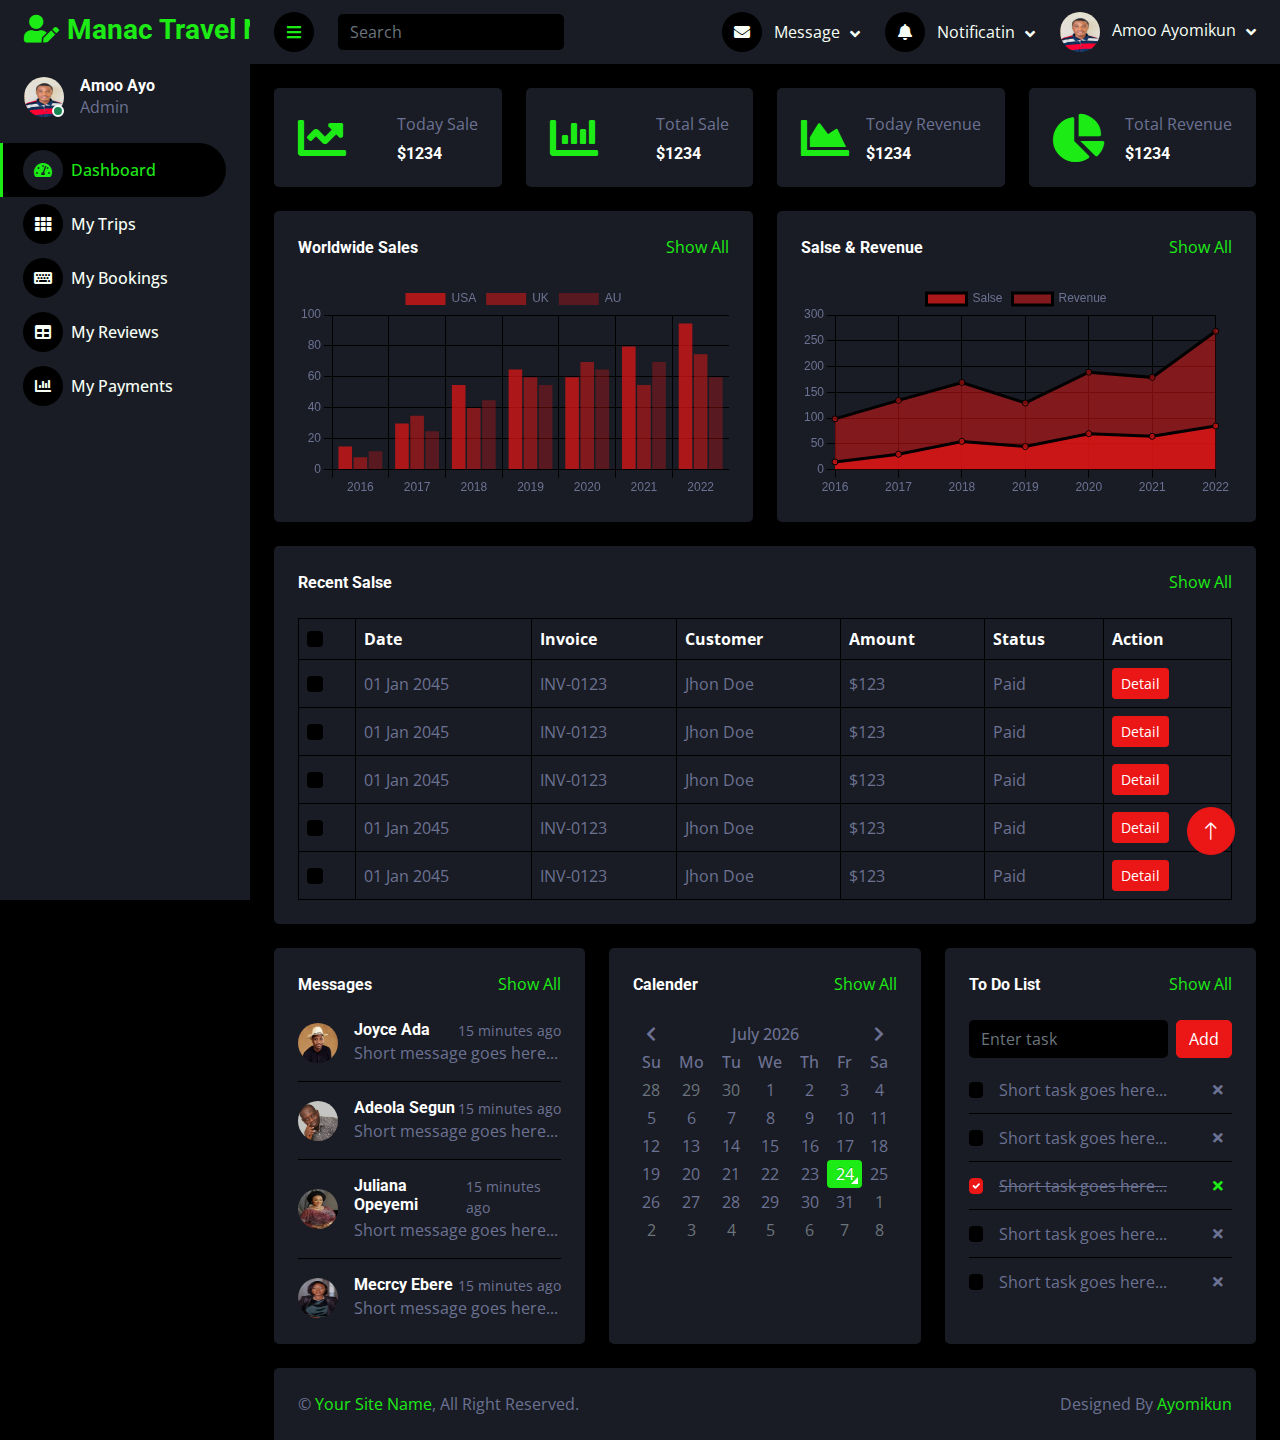
<file: dashboard.html>
<!DOCTYPE html>
<html lang="en">

<head>
    <meta charset="utf-8">
    <title>Manac Travel N Tour | Dashboard</title>
    <meta content="width=device-width, initial-scale=1.0" name="viewport">
    <meta content="" name="keywords">
    <meta content="" name="description">

    <!-- Favicon --> 
    <link rel="apple-touch-icon" sizes="180x180" href="images/favicon/apple-touch-icon.png">
    <link rel="icon" type="image/png" sizes="32x32" href="images/favicon/android-chrome-192x192.png">
    <link rel="icon" type="image/png" sizes="16x16" href="images/favicon/favicon-16x16.png">
    <link rel="manifest" href="images/favicon/favicon-32x32.png">

    <!-- Google Web Fonts -->
    <link rel="preconnect" href="https://fonts.googleapis.com">
    <link rel="preconnect" href="https://fonts.gstatic.com" crossorigin>
    <link href="https://fonts.googleapis.com/css2?family=Open+Sans:wght@400;600&family=Roboto:wght@500;700&display=swap" rel="stylesheet"> 
    
    <!-- Icon Font Stylesheet -->
    <link href="https://cdnjs.cloudflare.com/ajax/libs/font-awesome/5.10.0/css/all.min.css" rel="stylesheet">
    <link href="https://cdn.jsdelivr.net/npm/bootstrap-icons@1.4.1/font/bootstrap-icons.css" rel="stylesheet">

    <!-- Libraries Stylesheet -->
    <link href="lib/owlcarousel/assets/owl.carousel.min.css" rel="stylesheet">
    <link href="lib/tempusdominus/css/tempusdominus-bootstrap-4.min.css" rel="stylesheet" />

    <!-- Customized Bootstrap Stylesheet -->
    <link href="css/bootstrap.min.css" rel="stylesheet">

    <!-- Template Stylesheet -->
    <link href="css/style.css" rel="stylesheet">
</head>

<body>
    <!-- <div class="container-fluid position-relative d-flex p-0"> -->
        <!-- Spinner Start -->
        <!-- <div id="spinner" class="show bg-dark position-fixed translate-middle w-100 vh-100 top-50 start-50 d-flex align-items-center justify-content-center">
            <div class="spinner-border text-primary" style="width: 3rem; height: 3rem;" role="status">
                <span class="sr-only">Loading...</span>
            </div> -->
        </div>
        <!-- Spinner End -->


        <!-- Sidebar Start -->
        <div class="sidebar pe-4 pb-3">
            <nav class="navbar bg-secondary navbar-dark">
                <a href="./index.html" class="navbar-brand mx-4 mb-3">
                    <h3 class="text-primary"><i class="fa fa-user-edit me-2"></i>Manac Travel N Tour</h3>
                </a>
                <div class="d-flex align-items-center ms-4 mb-4">
                    <div class="position-relative">
                        <img class="rounded-circle" src="./img/ay.jpg" alt="" style="width: 40px; height: 40px;">
                        <div class="bg-success rounded-circle border border-2 border-white position-absolute end-0 bottom-0 p-1"></div>
                    </div>
                    <div class="ms-3">
                        <h6 class="mb-0">Amoo Ayo</h6>
                        <span>Admin</span>
                    </div>
                </div>
                <div class="navbar-nav w-100">
                    <a href="index.html" class="nav-item nav-link active"><i class="fa fa-tachometer-alt me-2"></i>Dashboard</a>
                    
                    <a href="trips.html" class="nav-item nav-link"><i class="fa fa-th me-2"></i>My Trips</a>
                    <a href="bookings.html" class="nav-item nav-link"><i class="fa fa-keyboard me-2"></i>My Bookings</a>
                    <a href="review.html" class="nav-item nav-link"><i class="fa fa-table me-2"></i>My Reviews</a>
                    <a href="payment.html" class="nav-item nav-link"><i class="fa fa-chart-bar me-2"></i>My Payments</a>
                    <!-- <div class="nav-item dropdown">
                        <a href="#" class="nav-link dropdown-toggle" data-bs-toggle="dropdown"><i class="far fa-file-alt me-2"></i>Pages</a>
                        <div class="dropdown-menu bg-transparent border-0">
                            <a href="signin.html" class="dropdown-item">Sign In</a>
                            <a href="signup.html" class="dropdown-item">Sign Up</a>
                            <a href="404.html" class="dropdown-item">404 Error</a>
                            <a href="blank.html" class="dropdown-item">Blank Page</a>
                        </div>
                    </div> -->
                </div>
            </nav>
        </div>
        <!-- Sidebar End -->


        <!-- Content Start -->
        <div class="content">
            <!-- Navbar Start -->
            <nav class="navbar navbar-expand bg-secondary navbar-dark sticky-top px-4 py-0">
                <a href="index.html" class="navbar-brand d-flex d-lg-none me-4">
                    <h2 class="text-primary mb-0"><i class="fa fa-user-edit"></i></h2>
                </a>
                <a href="#" class="sidebar-toggler flex-shrink-0">
                    <i class="fa fa-bars"></i>
                </a>
                <form class="d-none d-md-flex ms-4">
                    <input class="form-control bg-dark border-0" type="search" placeholder="Search">
                </form>
                <div class="navbar-nav align-items-center ms-auto">
                    <div class="nav-item dropdown">
                        <a href="#" class="nav-link dropdown-toggle" data-bs-toggle="dropdown">
                            <i class="fa fa-envelope me-lg-2"></i>
                            <span class="d-none d-lg-inline-flex">Message</span>
                        </a>
                        <div class="dropdown-menu dropdown-menu-end bg-secondary border-0 rounded-0 rounded-bottom m-0">
                            <a href="#" class="dropdown-item">
                                <div class="d-flex align-items-center">
                                    <img class="rounded-circle" src="img/images.jfif" alt="" style="width: 40px; height: 40px;">
                                    <div class="ms-2">
                                        <h6 class="fw-normal mb-0">Barakat send you a message</h6>
                                        <small>15 minutes ago</small>
                                    </div>
                                </div>
                            </a>
                            <hr class="dropdown-divider">
                            <a href="#" class="dropdown-item">
                                <div class="d-flex align-items-center">
                                    <img class="rounded-circle" src="./img/ay.jpg" alt="" style="width: 40px; height: 40px;">
                                    <div class="ms-2">
                                        <h6 class="fw-normal mb-0">Ayo send you a message</h6>
                                        <small>15 minutes ago</small>
                                    </div>
                                </div>
                            </a>
                            <hr class="dropdown-divider">
                            <a href="#" class="dropdown-item">
                                <div class="d-flex align-items-center">
                                    <img class="rounded-circle" src="/img/download.jfif" alt="" style="width: 40px; height: 40px;">
                                    <div class="ms-2">
                                        <h6 class="fw-normal mb-0">Michael send you a message</h6>
                                        <small>15 minutes ago</small>
                                    </div>
                                </div>
                            </a>
                            <hr class="dropdown-divider">
                            <a href="#" class="dropdown-item text-center">See all message</a>
                        </div>
                    </div>
                    <div class="nav-item dropdown">
                        <a href="#" class="nav-link dropdown-toggle" data-bs-toggle="dropdown">
                            <i class="fa fa-bell me-lg-2"></i>
                            <span class="d-none d-lg-inline-flex">Notificatin</span>
                        </a>
                        <div class="dropdown-menu dropdown-menu-end bg-secondary border-0 rounded-0 rounded-bottom m-0">
                            <a href="#" class="dropdown-item">
                                <h6 class="fw-normal mb-0">Profile updated</h6>
                                <small>15 minutes ago</small>
                            </a>
                            <hr class="dropdown-divider">
                            <a href="#" class="dropdown-item">
                                <h6 class="fw-normal mb-0">New user added</h6>
                                <small>15 minutes ago</small>
                            </a>
                            <hr class="dropdown-divider">
                            <a href="#" class="dropdown-item">
                                <h6 class="fw-normal mb-0">Password changed</h6>
                                <small>15 minutes ago</small>
                            </a>
                            <hr class="dropdown-divider">
                            <a href="#" class="dropdown-item text-center">See all notifications</a>
                        </div>
                    </div>
                    <div class="nav-item dropdown">
                        <a href="#" class="nav-link dropdown-toggle" data-bs-toggle="dropdown">
                            <img class="rounded-circle me-lg-2" src="img/ay.jpg" alt="" style="width: 40px; height: 40px;">
                            <span class="d-none d-lg-inline-flex">Amoo Ayomikun</span>
                        </a>
                        <div class="dropdown-menu dropdown-menu-end bg-secondary border-0 rounded-0 rounded-bottom m-0">
                            <a href="#" class="dropdown-item">My Profile</a>
                            <a href="#" class="dropdown-item">Settings</a>
                            <a href="#" class="dropdown-item">Log Out</a>
                        </div>
                    </div>
                </div>
            </nav>
            <!-- Navbar End -->


            <!-- Sale & Revenue Start -->
            <div class="container-fluid pt-4 px-4">
                <div class="row g-4">
                    <div class="col-sm-6 col-xl-3">
                        <div class="bg-secondary rounded d-flex align-items-center justify-content-between p-4">
                            <i class="fa fa-chart-line fa-3x text-primary"></i>
                            <div class="ms-3">
                                <p class="mb-2">Today Sale</p>
                                <h6 class="mb-0">$1234</h6>
                            </div>
                        </div>
                    </div>
                    <div class="col-sm-6 col-xl-3">
                        <div class="bg-secondary rounded d-flex align-items-center justify-content-between p-4">
                            <i class="fa fa-chart-bar fa-3x text-primary"></i>
                            <div class="ms-3">
                                <p class="mb-2">Total Sale</p>
                                <h6 class="mb-0">$1234</h6>
                            </div>
                        </div>
                    </div>
                    <div class="col-sm-6 col-xl-3">
                        <div class="bg-secondary rounded d-flex align-items-center justify-content-between p-4">
                            <i class="fa fa-chart-area fa-3x text-primary"></i>
                            <div class="ms-3">
                                <p class="mb-2">Today Revenue</p>
                                <h6 class="mb-0">$1234</h6>
                            </div>
                        </div>
                    </div>
                    <div class="col-sm-6 col-xl-3">
                        <div class="bg-secondary rounded d-flex align-items-center justify-content-between p-4">
                            <i class="fa fa-chart-pie fa-3x text-primary"></i>
                            <div class="ms-3">
                                <p class="mb-2">Total Revenue</p>
                                <h6 class="mb-0">$1234</h6>
                            </div>
                        </div>
                    </div>
                </div>
            </div>
            <!-- Sale & Revenue End -->


            <!-- Sales Chart Start -->
            <div class="container-fluid pt-4 px-4">
                <div class="row g-4">
                    <div class="col-sm-12 col-xl-6">
                        <div class="bg-secondary text-center rounded p-4">
                            <div class="d-flex align-items-center justify-content-between mb-4">
                                <h6 class="mb-0">Worldwide Sales</h6>
                                <a href="">Show All</a>
                            </div>
                            <canvas id="worldwide-sales"></canvas>
                        </div>
                    </div>
                    <div class="col-sm-12 col-xl-6">
                        <div class="bg-secondary text-center rounded p-4">
                            <div class="d-flex align-items-center justify-content-between mb-4">
                                <h6 class="mb-0">Salse & Revenue</h6>
                                <a href="">Show All</a>
                            </div>
                            <canvas id="salse-revenue"></canvas>
                        </div>
                    </div>
                </div>
            </div>
            <!-- Sales Chart End -->


            <!-- Recent Sales Start -->
            <div class="container-fluid pt-4 px-4">
                <div class="bg-secondary text-center rounded p-4">
                    <div class="d-flex align-items-center justify-content-between mb-4">
                        <h6 class="mb-0">Recent Salse</h6>
                        <a href="">Show All</a>
                    </div>
                    <div class="table-responsive">
                        <table class="table text-start align-middle table-bordered table-hover mb-0">
                            <thead>
                                <tr class="text-white">
                                    <th scope="col"><input class="form-check-input" type="checkbox"></th>
                                    <th scope="col">Date</th>
                                    <th scope="col">Invoice</th>
                                    <th scope="col">Customer</th>
                                    <th scope="col">Amount</th>
                                    <th scope="col">Status</th>
                                    <th scope="col">Action</th>
                                </tr>
                            </thead>
                            <tbody>
                                <tr>
                                    <td><input class="form-check-input" type="checkbox"></td>
                                    <td>01 Jan 2045</td>
                                    <td>INV-0123</td>
                                    <td>Jhon Doe</td>
                                    <td>$123</td>
                                    <td>Paid</td>
                                    <td><a class="btn btn-sm btn-primary" href="">Detail</a></td>
                                </tr>
                                <tr>
                                    <td><input class="form-check-input" type="checkbox"></td>
                                    <td>01 Jan 2045</td>
                                    <td>INV-0123</td>
                                    <td>Jhon Doe</td>
                                    <td>$123</td>
                                    <td>Paid</td>
                                    <td><a class="btn btn-sm btn-primary" href="">Detail</a></td>
                                </tr>
                                <tr>
                                    <td><input class="form-check-input" type="checkbox"></td>
                                    <td>01 Jan 2045</td>
                                    <td>INV-0123</td>
                                    <td>Jhon Doe</td>
                                    <td>$123</td>
                                    <td>Paid</td>
                                    <td><a class="btn btn-sm btn-primary" href="">Detail</a></td>
                                </tr>
                                <tr>
                                    <td><input class="form-check-input" type="checkbox"></td>
                                    <td>01 Jan 2045</td>
                                    <td>INV-0123</td>
                                    <td>Jhon Doe</td>
                                    <td>$123</td>
                                    <td>Paid</td>
                                    <td><a class="btn btn-sm btn-primary" href="">Detail</a></td>
                                </tr>
                                <tr>
                                    <td><input class="form-check-input" type="checkbox"></td>
                                    <td>01 Jan 2045</td>
                                    <td>INV-0123</td>
                                    <td>Jhon Doe</td>
                                    <td>$123</td>
                                    <td>Paid</td>
                                    <td><a class="btn btn-sm btn-primary" href="">Detail</a></td>
                                </tr>
                            </tbody>
                        </table>
                    </div>
                </div>
            </div>
            <!-- Recent Sales End -->


            <!-- Widgets Start -->
            <div class="container-fluid pt-4 px-4">
                <div class="row g-4">
                    <div class="col-sm-12 col-md-6 col-xl-4">
                        <div class="h-100 bg-secondary rounded p-4">
                            <div class="d-flex align-items-center justify-content-between mb-2">
                                <h6 class="mb-0">Messages</h6>
                                <a href="">Show All</a>
                            </div>
                            <div class="d-flex align-items-center border-bottom py-3">
                                <img class="rounded-circle flex-shrink-0" src="img/IMG-0019-719151.jpg" alt="" style="width: 40px; height: 40px;">
                                <div class="w-100 ms-3">
                                    <div class="d-flex w-100 justify-content-between">
                                        <h6 class="mb-0">Joyce Ada</h6>
                                        <small>15 minutes ago</small>
                                    </div>
                                    <span>Short message goes here...</span>
                                </div>
                            </div>
                            <div class="d-flex align-items-center border-bottom py-3">
                                <img class="rounded-circle flex-shrink-0" src="img/download.jfif" alt="" style="width: 40px; height: 40px;">
                                <div class="w-100 ms-3">
                                    <div class="d-flex w-100 justify-content-between">
                                        <h6 class="mb-0">Adeola Segun</h6>
                                        <small>15 minutes ago</small>
                                    </div>
                                    <span>Short message goes here...</span>
                                </div>
                            </div>
                            <div class="d-flex align-items-center border-bottom py-3">
                                <img class="rounded-circle flex-shrink-0" src="img/images.jfif" alt="" style="width: 40px; height: 40px;">
                                <div class="w-100 ms-3">
                                    <div class="d-flex w-100 justify-content-between">
                                        <h6 class="mb-0">Juliana Opeyemi</h6>
                                        <small>15 minutes ago</small>
                                    </div>
                                    <span>Short message goes here...</span>
                                </div>
                            </div>
                            <div class="d-flex align-items-center pt-3">
                                <img class="rounded-circle flex-shrink-0" src="img/download (1).jfif" alt="" style="width: 40px; height: 40px;">
                                <div class="w-100 ms-3">
                                    <div class="d-flex w-100 justify-content-between">
                                        <h6 class="mb-0">Mecrcy Ebere</h6>
                                        <small>15 minutes ago</small>
                                    </div>
                                    <span>Short message goes here...</span>
                                </div>
                            </div>
                        </div>
                    </div>
                    <div class="col-sm-12 col-md-6 col-xl-4">
                        <div class="h-100 bg-secondary rounded p-4">
                            <div class="d-flex align-items-center justify-content-between mb-4">
                                <h6 class="mb-0">Calender</h6>
                                <a href="">Show All</a>
                            </div>
                            <div id="calender"></div>
                        </div>
                    </div>
                    <div class="col-sm-12 col-md-6 col-xl-4">
                        <div class="h-100 bg-secondary rounded p-4">
                            <div class="d-flex align-items-center justify-content-between mb-4">
                                <h6 class="mb-0">To Do List</h6>
                                <a href="">Show All</a>
                            </div>
                            <div class="d-flex mb-2">
                                <input class="form-control bg-dark border-0" type="text" placeholder="Enter task">
                                <button type="button" class="btn btn-primary ms-2">Add</button>
                            </div>
                            <div class="d-flex align-items-center border-bottom py-2">
                                <input class="form-check-input m-0" type="checkbox">
                                <div class="w-100 ms-3">
                                    <div class="d-flex w-100 align-items-center justify-content-between">
                                        <span>Short task goes here...</span>
                                        <button class="btn btn-sm"><i class="fa fa-times"></i></button>
                                    </div>
                                </div>
                            </div>
                            <div class="d-flex align-items-center border-bottom py-2">
                                <input class="form-check-input m-0" type="checkbox">
                                <div class="w-100 ms-3">
                                    <div class="d-flex w-100 align-items-center justify-content-between">
                                        <span>Short task goes here...</span>
                                        <button class="btn btn-sm"><i class="fa fa-times"></i></button>
                                    </div>
                                </div>
                            </div>
                            <div class="d-flex align-items-center border-bottom py-2">
                                <input class="form-check-input m-0" type="checkbox" checked>
                                <div class="w-100 ms-3">
                                    <div class="d-flex w-100 align-items-center justify-content-between">
                                        <span><del>Short task goes here...</del></span>
                                        <button class="btn btn-sm text-primary"><i class="fa fa-times"></i></button>
                                    </div>
                                </div>
                            </div>
                            <div class="d-flex align-items-center border-bottom py-2">
                                <input class="form-check-input m-0" type="checkbox">
                                <div class="w-100 ms-3">
                                    <div class="d-flex w-100 align-items-center justify-content-between">
                                        <span>Short task goes here...</span>
                                        <button class="btn btn-sm"><i class="fa fa-times"></i></button>
                                    </div>
                                </div>
                            </div>
                            <div class="d-flex align-items-center pt-2">
                                <input class="form-check-input m-0" type="checkbox">
                                <div class="w-100 ms-3">
                                    <div class="d-flex w-100 align-items-center justify-content-between">
                                        <span>Short task goes here...</span>
                                        <button class="btn btn-sm"><i class="fa fa-times"></i></button>
                                    </div>
                                </div>
                            </div>
                        </div>
                    </div>
                </div>
            </div>
            <!-- Widgets End -->


            <!-- Footer Start -->
            <div class="container-fluid pt-4 px-4">
                <div class="bg-secondary rounded-top p-4">
                    <div class="row">
                        <div class="col-12 col-sm-6 text-center text-sm-start">
                            &copy; <a href="#">Your Site Name</a>, All Right Reserved. 
                        </div>
                        <div class="col-12 col-sm-6 text-center text-sm-end">
                            <!--/*** This template is free as long as you keep the footer author’s credit link/attribution link/backlink. If you'd like to use the template without the footer author’s credit link/attribution link/backlink, you can purchase the Credit Removal License from "https://htmlcodex.com/credit-removal". Thank you for your support. ***/-->
                            Designed By <a href="https://ayomikunamoo.pages.dev">Ayomikun</a>
                        </div>
                    </div>
                </div>
            </div>
            <!-- Footer End -->
        </div>
        <!-- Content End -->


        <!-- Back to Top -->
        <a href="#" class="btn btn-lg btn-primary btn-lg-square back-to-top"><i class="bi bi-arrow-up"></i></a>
    </div>

    <!-- JavaScript Libraries -->
    <script src="https://code.jquery.com/jquery-3.4.1.min.js"></script>
    <script src="https://cdn.jsdelivr.net/npm/bootstrap@5.0.0/dist/js/bootstrap.bundle.min.js"></script>
    <script src="lib/chart/chart.min.js"></script>
    <script src="lib/easing/easing.min.js"></script>
    <script src="lib/waypoints/waypoints.min.js"></script>
    <script src="lib/owlcarousel/owl.carousel.min.js"></script>
    <script src="lib/tempusdominus/js/moment.min.js"></script>
    <script src="lib/tempusdominus/js/moment-timezone.min.js"></script>
    <script src="lib/tempusdominus/js/tempusdominus-bootstrap-4.min.js"></script>

    <!-- Template Javascript -->
    <script src="js/main.js"></script>
</body>

</html>
</file>
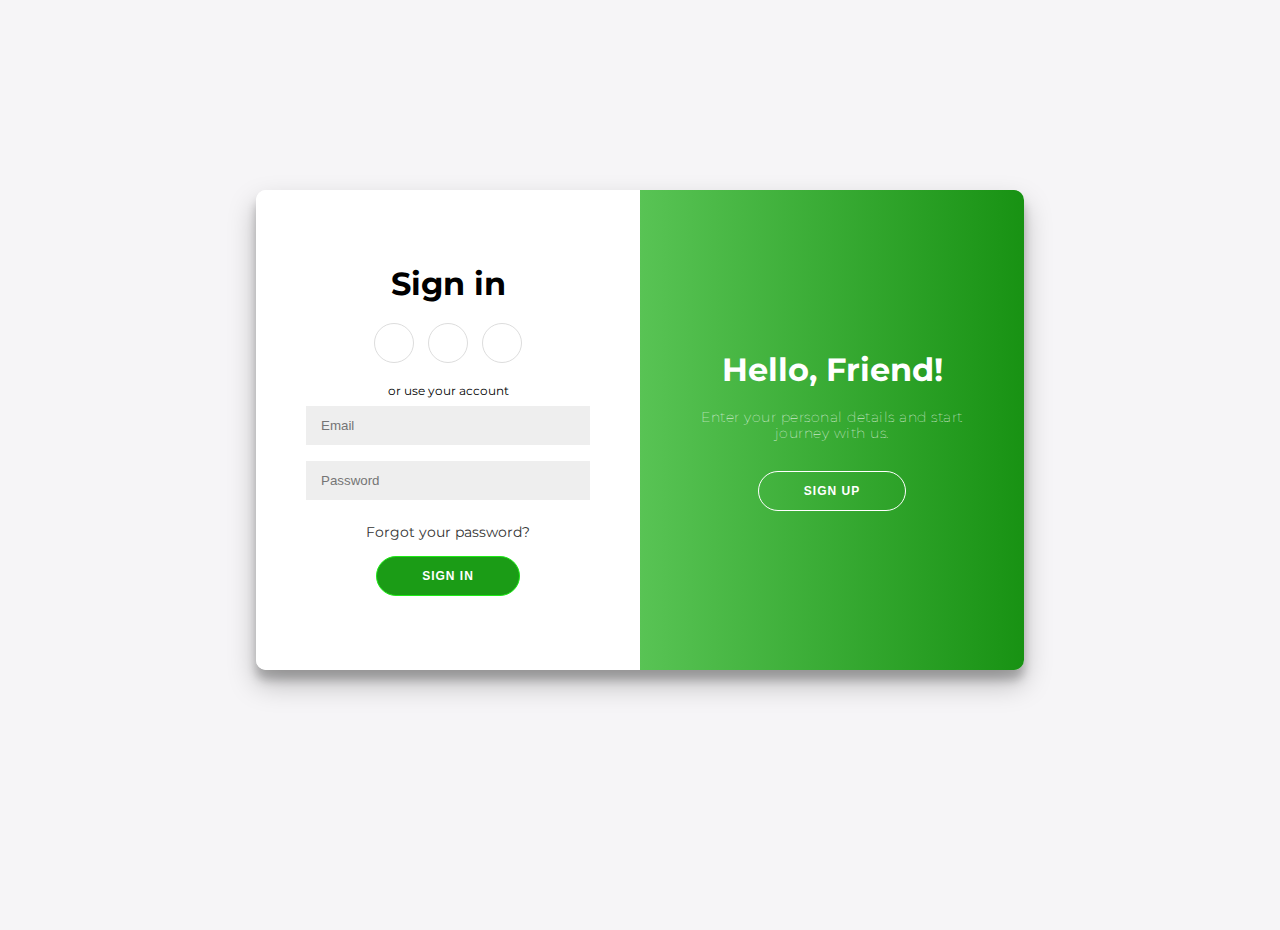
<file: login.html>
<!DOCTYPE html>
<html lang="en">
  <head>
    <meta charset="UTF-8" />
    <meta name="viewport" content="width=device-width, initial-scale=1.0" />

    <!-- Font Awesome Link -->
    <link
      rel="stylesheet"
      href="https://cdnjs.cloudflare.com/ajax/libs/font-awesome/5.2.0/css/all.min.css"
      integrity="sha512-6c4nX2tn5KbzeBJo9Ywpa0Gkt+mzCzJBrE1RB6fmpcsoN+b/w/euwIMuQKNyUoU/nToKN3a8SgNOtPrbW12fug=="
      crossorigin="anonymous"
      referrerpolicy="no-referrer"
    />

    <!-- Box Icon Link -->
    <!-- Box Icon Link -->
    <link
      rel="stylesheet"
      href="https://cdn.jsdelivr.net/npm/boxicons@latest/css/boxicons.min.css"
      
    />    
    
    <!-- Favicons -->
    <link rel="apple-touch-icon" sizes="180x180" href="images/favicon/apple-touch-icon.png">
    <link rel="icon" type="image/png" sizes="32x32" href="images/favicon/android-chrome-192x192.png">
    <link rel="icon" type="image/png" sizes="16x16" href="images/favicon/favicon-16x16.png">
    <link rel="manifest" href="images/favicon/favicon-32x32.png">


    <!-- Style Css -->
    <link rel="stylesheet" href="./css/syle3.css" />
    <title>Manac Travel N Tour | Login</title>
  </head>
  <body>
    <div class="container" id="container">
      <div class="form-container sign-up-container">
        <form action="process.php" id="form">
          <h1>Create Account</h1>
          <div class="social-container">
            <a href="www.facebook.com" class="social"
              ><i class="fab fa-facebook-f"></i
            ></a>
            <a href="www.gmail.com" class="social"
              ><i class="fab fa-google-plus-g"></i
            ></a>
            <a href="www.linkedin.com" class="social"
              ><i class="fab fa-linkedin-in"></i
            ></a>
          </div>
          <span>or use your email for registration</span>
          <input type="text" placeholder="Full Name" id="fullname" name="fullname" required/>
          <input type="email" placeholder="Email" id="email" name="email" required/>
          <input type="password" placeholder="Password" id="password" name="password" required/>
          <button type="submit" id="signUp_button">Sign Up</button>
        </form>
      </div>

      <div class="form-container sign-in-container">
        <form action="#">
          <h1>Sign in</h1>
          <div class="social-container">
            <a href="www.facebook.com" class="social"
              ><i class="fab fa-facebook-f"></i
            ></a>
            <a href="www.gmail.com" class="social"
              ><i class="fab fa-google-plus-g"></i
            ></a>
            <a href="www.linkedin.com" class="social"
              ><i class="fab fa-linkedin-in"></i
            ></a>
          </div>
          <span>or use your account</span>
          <input type="email" placeholder="Email" id="email"/>
          <input type="password" placeholder="Password" id="password"/>
          <a href="#">Forgot your password?</a>
          <button type="button" id="signIn_button">Sign In</button>
        </form>
      </div>

      <div class="overlay-container">
        <div class="overlay">
          <div class="overlay-panel overlay-left">
            <h1>Welcome Back!</h1>
            <p>
              To keep connected with us please login with your personal info
            </p>
            <button class="ghost" id="signIn">Sign In</button>
          </div>
          <div class="overlay-panel overlay-right">
            <h1>Hello, Friend!</h1>
            <p>Enter your personal details and start journey with us.</p>
            <button class="ghost" id="signUp">Sign up</button>
          </div>
        </div>
      </div>
    </div>

    <script src="./js/script.js"></script>
  </body>
</html>
</file>
<file: css/style.css>
/********** Template CSS **********/
:root {
    --primary: #1deb16;
    --secondary: #191C24;
    --light: #f7fff6;
    --dark: #000000;
}

.back-to-top {
    position: fixed;
    display: none;
    right: 45px;
    bottom: 45px;
    z-index: 99;
}


/*** Spinner ***/
#spinner {
    opacity: 0;
    visibility: hidden;
    transition: opacity .5s ease-out, visibility 0s linear .5s;
    z-index: 99999;
}

#spinner.show {
    transition: opacity .5s ease-out, visibility 0s linear 0s;
    visibility: visible;
    opacity: 1;
}


/*** Button ***/
.btn {
    transition: .5s;
}

.btn-square {
    width: 38px;
    height: 38px;
}

.btn-sm-square {
    width: 32px;
    height: 32px;
}

.btn-lg-square {
    width: 48px;
    height: 48px;
}

.btn-square,
.btn-sm-square,
.btn-lg-square {
    padding: 0;
    display: inline-flex;
    align-items: center;
    justify-content: center;
    font-weight: normal;
    border-radius: 50px;
}


/*** Layout ***/
.sidebar {
    position: fixed;
    top: 0;
    left: 0;
    bottom: 0;
    width: 250px;
    height: 100vh;
    overflow-y: auto;
    background: var(--secondary);
    transition: 0.5s;
    z-index: 999;
}

.content {
    margin-left: 250px;
    min-height: 100vh;
    background: var(--dark);
    transition: 0.5s;
}

@media (min-width: 992px) {
    .sidebar {
        margin-left: 0;
    }

    .sidebar.open {
        margin-left: -250px;
    }

    .content {
        width: calc(100% - 250px);
    }

    .content.open {
        width: 100%;
        margin-left: 0;
    }
}

@media (max-width: 991.98px) {
    .sidebar {
        margin-left: -250px;
    }

    .sidebar.open {
        margin-left: 0;
    }

    .content {
        width: 100%;
        margin-left: 0;
    }
}


/*** Navbar ***/
.sidebar .navbar .navbar-nav .nav-link {
    padding: 7px 20px;
    color: var(--light);
    font-weight: 500;
    border-left: 3px solid var(--secondary);
    border-radius: 0 30px 30px 0;
    outline: none;
}

.sidebar .navbar .navbar-nav .nav-link:hover,
.sidebar .navbar .navbar-nav .nav-link.active {
    color: var(--primary);
    background: var(--dark);
    border-color: var(--primary);
}

.sidebar .navbar .navbar-nav .nav-link i {
    width: 40px;
    height: 40px;
    display: inline-flex;
    align-items: center;
    justify-content: center;
    background: var(--dark);
    border-radius: 40px;
}

.sidebar .navbar .navbar-nav .nav-link:hover i,
.sidebar .navbar .navbar-nav .nav-link.active i {
    background: var(--secondary);
}

.sidebar .navbar .dropdown-toggle::after {
    position: absolute;
    top: 15px;
    right: 15px;
    border: none;
    content: "\f107";
    font-family: "Font Awesome 5 Free";
    font-weight: 900;
    transition: .5s;
}

.sidebar .navbar .dropdown-toggle[aria-expanded=true]::after {
    transform: rotate(-180deg);
}

.sidebar .navbar .dropdown-item {
    padding-left: 25px;
    border-radius: 0 30px 30px 0;
    color: var(--light);
}

.sidebar .navbar .dropdown-item:hover,
.sidebar .navbar .dropdown-item.active {
    background: var(--dark);
}

.content .navbar .navbar-nav .nav-link {
    margin-left: 25px;
    padding: 12px 0;
    color: var(--light);
    outline: none;
}

.content .navbar .navbar-nav .nav-link:hover,
.content .navbar .navbar-nav .nav-link.active {
    color: var(--primary);
}

.content .navbar .sidebar-toggler,
.content .navbar .navbar-nav .nav-link i {
    width: 40px;
    height: 40px;
    display: inline-flex;
    align-items: center;
    justify-content: center;
    background: var(--dark);
    border-radius: 40px;
}

.content .navbar .dropdown-item {
    color: var(--light);
}

.content .navbar .dropdown-item:hover,
.content .navbar .dropdown-item.active {
    background: var(--dark);
}

.content .navbar .dropdown-toggle::after {
    margin-left: 6px;
    vertical-align: middle;
    border: none;
    content: "\f107";
    font-family: "Font Awesome 5 Free";
    font-weight: 900;
    transition: .5s;
}

.content .navbar .dropdown-toggle[aria-expanded=true]::after {
    transform: rotate(-180deg);
}

@media (max-width: 575.98px) {
    .content .navbar .navbar-nav .nav-link {
        margin-left: 15px;
    }
}


/*** Date Picker ***/
.bootstrap-datetimepicker-widget.bottom {
    top: auto !important;
}

.bootstrap-datetimepicker-widget .table * {
    border-bottom-width: 0px;
}

.bootstrap-datetimepicker-widget .table th {
    font-weight: 500;
}

.bootstrap-datetimepicker-widget.dropdown-menu {
    padding: 10px;
    border-radius: 2px;
}

.bootstrap-datetimepicker-widget table td.active,
.bootstrap-datetimepicker-widget table td.active:hover {
    background: var(--primary);
}

.bootstrap-datetimepicker-widget table td.today::before {
    border-bottom-color: var(--primary);
}


/*** Testimonial ***/
.progress .progress-bar {
    width: 0px;
    transition: 2s;
}


/*** Testimonial ***/
.testimonial-carousel .owl-dots {
    margin-top: 24px;
    display: flex;
    align-items: flex-end;
    justify-content: center;
}

.testimonial-carousel .owl-dot {
    position: relative;
    display: inline-block;
    margin: 0 5px;
    width: 15px;
    height: 15px;
    border: 5px solid var(--primary);
    border-radius: 15px;
    transition: .5s;
}

.testimonial-carousel .owl-dot.active {
    background: var(--dark);
    border-color: var(--primary);
}
</file>
<file: css/syle3.css>
@import url("https://fonts.googleapis.com/css2?family=Montserrat:ital,wght@0,800;1,400&display=swap");

* {
  margin: 0;
  padding: 0;
  box-sizing: border-box;
}

body {
  font-family: "Montserrat", sans-serif;
  background: #f6f5f7;
  display: flex;
  flex-direction: column;
  justify-content: center;
  align-items: center;
  height: 100vh;
  margin: -20px 0 50px;
}

h1 {
  font-weight: bold;
}

p {
  font-size: 14px;
  font-weight: 100;
  line-height: 1rem;
  letter-spacing: 0.5px;
  margin: 20px 0 30px;
}

span {
  font-size: 12px;
}

a {
  color: #333;
  font-size: 14px;
  text-decoration: none;
  margin: 15px 0;
}

.container {
  background: #fff;
  border-radius: 10px;
  box-shadow: 0 14px 28px rgba(0, 0, 0, 0.25), 0 10px 10px rgba(0, 0, 0, 0.22);
  position: relative;
  overflow: hidden;
  width: 768px;
  max-width: 100%;
  min-height: 480px;
}

.form-container form {
  background: #fff;
  display: flex;
  flex-direction: column;
  padding: 0 50px;
  height: 100%;
  justify-content: center;
  align-items: center;
  text-align: center;
}

.social-container {
  margin: 20px 0;
}

.social-container a {
  border: 1px solid #ddd;
  border-radius: 50%;
  display: inline-flex;
  justify-content: center;
  align-items: center;
  margin: 0 5px;
  height: 40px;
  width: 40px;
}

.form-container input {
  background: #eee;
  border: none;
  padding: 12px 15px;
  margin: 8px 0;
  width: 100%;
}

.form-container input:focus {
  outline: none;
}

button {
  cursor: pointer;
  border-radius: 20px;
  border: 1px solid #1deb16 ;
  background: #1b9c16 ;
  color: #fff;
  font-size: 12px;
  font-weight: bold;
  padding: 12px 45px;
  letter-spacing: 1px;
  text-transform: uppercase;
  transition: transform 80ms ease-in;
}

button:active {
  transform: scale(0.95);
}

button:focus {
  outline: none;
}

button.ghost {
  background: transparent;
  border-color: #fff;
}

.form-container {
  position: absolute;
  top: 0;
  height: 100%;
  transition: all 0.6s ease-in-out;
}

.sign-in-container {
  left: 0;
  width: 50%;
  z-index: 2;
}

.sign-up-container {
  left: 0;
  width: 50%;
  opacity: 0;
  z-index: 1;
}

.overlay-container {
  position: absolute;
  top: 0;
  left: 50%;
  width: 50%;
  height: 100%;
  overflow: hidden;
  transition: transform 0.6s ease-in-out;
  z-index: 100;
}

.overlay {
  background: #ff416c;
  background: linear-gradient(to right, #99f596, #189213 ) no-repeat 0 0 / cover;
  background-repeat: no-repeat;
  background-position: 0 0;
  background-size: cover;
  color: #fff;
  position: relative;
  left: -100%;
  height: 100%;
  width: 200%;
  transform: translateX(0);
  transition: transform 0.6s ease-in-out;
}

.overlay-panel {
  position: absolute;
  top: 0;
  display: flex;
  flex-direction: column;
  justify-content: center;
  align-items: center;
  padding: 0 40px;
  height: 100%;
  width: 50%;
  text-align: center;
  transform: translateX(0);
  transition: transform 0.6s ease-in-out;
}

.overlay-right {
  right: 0;
  transform: translateX(0);
}

.overlay-left {
  transform: translateX(-20%);
}

/* Animation */

/* Move signin to the right */
.container.right-panel-active .sign-in-container {
  transform: translateX(100%);
}

/* Move overlay to left */
.container.right-panel-active .overlay-container {
  transform: translateX(-100%);
}

/* Bring sign up over sign in */
.container.right-panel-active .sign-up-container {
  transform: translateX(100%);
  opacity: 1;
  z-index: 15;
}

/* Move overlay back to right */
.container.right-panel-active .overlay {
  transform: translateX(50%);
}

.container.right-panel-active .overlay-left {
  transform: translateX(0%);
}

.container.right-panel-active .overlay-right {
  transform: translateX(20);
}

@media (max-width:600px) {
  .social-container a {
    margin: 0 5px;
    height: 20px;
    width: 20px;
    display: inline-flex;
    justify-content: center;
  }
}

@media (max-width: 430px){
  .social-container {
    display: flex;
   
  }
  .sign-in-container{
    font-size: 1rem;
  }
  .form-container input {
    /* background: #eee;
    border: none;
    padding: 12px 15px;*/
    margin: 4px 0; 
    width: 100%;
  }
  .container {
    background: #fff;
    border-radius: 10px;
    box-shadow: 0 14px 28px rgba(0, 0, 0, 0.25), 0 10px 10px rgba(0, 0, 0, 0.22);
    position: relative;
    overflow: hidden;
    width: 300px;
    max-height: 100%;
    min-height: 380px;
  }
  h1{
    font-size: 1rem;
  }
}

@media (max-width: 400px) and (min-width : 320px) {
  .social-container {
    display: flex;
   
  }
  .sign-in-container{
    font-size: 1rem;
  }
  .form-container input {
    /* background: #eee;
    border: none;
    padding: 12px 15px;*/
    margin: 4px 0; 
    width: 100%;
  }
  .container {
    background: #fff;
    border-radius: 10px;
    box-shadow: 0 14px 28px rgba(0, 0, 0, 0.25), 0 10px 10px rgba(0, 0, 0, 0.22);
    position: relative;
    overflow: hidden;
    width: 300px;
    max-height: 100%;
    min-height: 380px;
  }
  h1{
    font-size: 1rem;
  }
}
</file>
